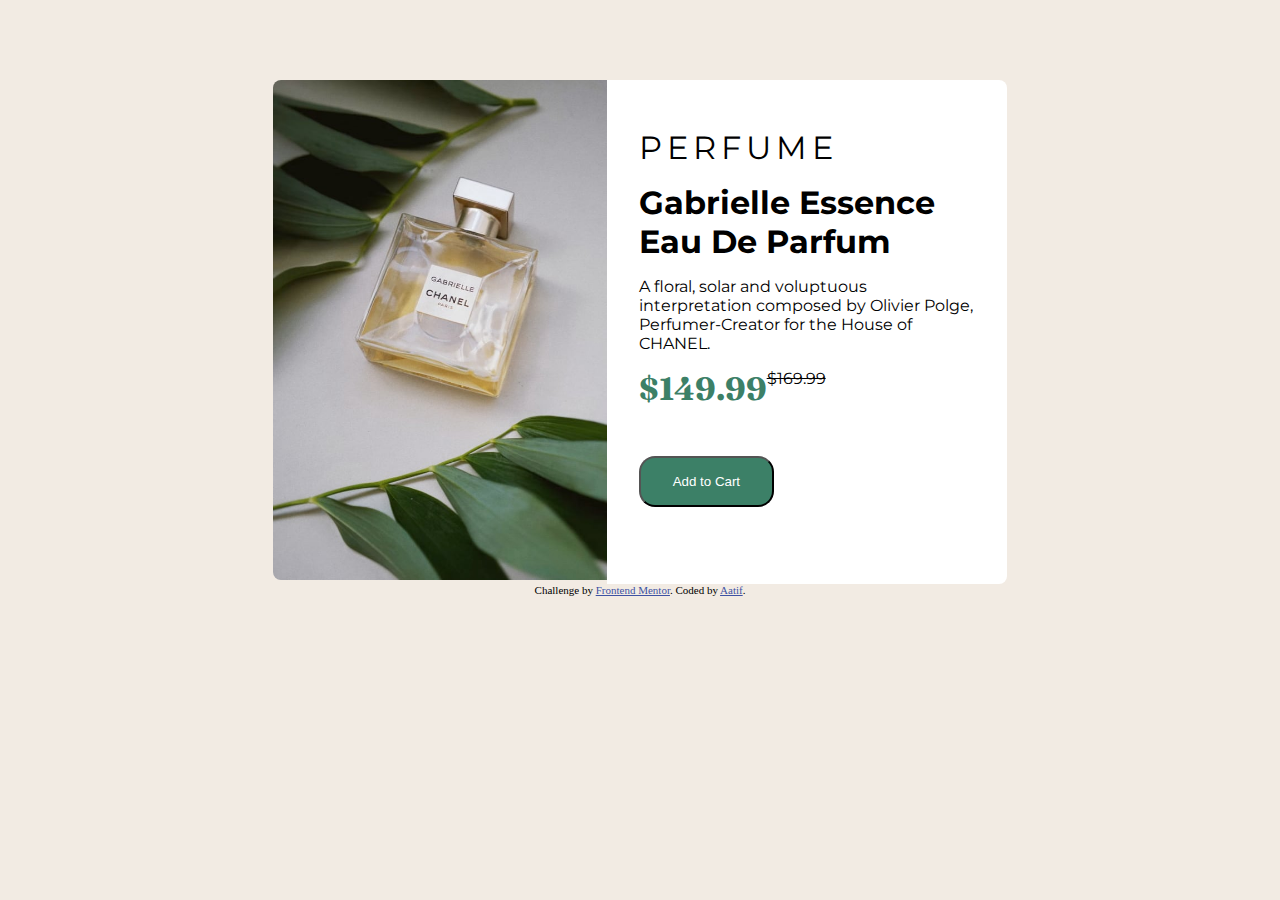
<file: index.html>
<!DOCTYPE html>
<html lang="en">
<head>
  <link rel="preconnect" href="https://fonts.googleapis.com">
<link rel="preconnect" href="https://fonts.gstatic.com" crossorigin>
<link href="https://fonts.googleapis.com/css2?family=Fraunces:opsz,wght@9..144,500&display=swap" rel="stylesheet">
  <link rel="preconnect" href="https://fonts.googleapis.com">
<link rel="preconnect" href="https://fonts.gstatic.com" crossorigin>
<link href="https://fonts.googleapis.com/css2?family=Montserrat:wght@500&display=swap" rel="stylesheet">
  <link rel="stylesheet" href="index.css">
  <meta charset="UTF-8">
  <meta name="viewport" content="width=device-width, initial-scale=1.0"> <!-- displays site properly based on user's device -->

  <link rel="icon" type="image/png" sizes="32x32" href="./images/favicon-32x32.png">
  
  <title>Frontend Mentor | Product preview card component</title>

  <!-- Feel free to remove these styles or customise in your own stylesheet 👍 -->
  <style>
    .attribution { font-size: 11px; text-align: center; }
    .attribution a { color: hsl(228, 45%, 44%); }
  </style>
</head>
<body>
  <main>
    <div class="container">
      <div class="content">
        <div class="image">
          <img src="./images/image-product-desktop.jpg" alt="img">
        </div>
          <div class="description">
           <h1>Perfume</h1> 

           <h2>Gabrielle Essence Eau De Parfum</h2> 
          
            <p>A floral, solar and voluptuous interpretation composed by Olivier Polge, 
            Perfumer-Creator for the House of CHANEL.</p>
          <div class="price">
            <p id="newprice">$149.99</p><p id="oldprice">$169.99</p>
          </div>
          <div class="btn">
            <form>
             
              <button >Add to Cart</button> 
          </form>
          </div>
        </div>
      </div>
    </div>
  <div class="attribution">
    Challenge by <a href="https://www.frontendmentor.io?ref=challenge" target="_blank">Frontend Mentor</a>. 
    Coded by <a href="#">Aatif</a>.
     </div>
  </main>

  
  
 
 
</body>
</html>
</file>
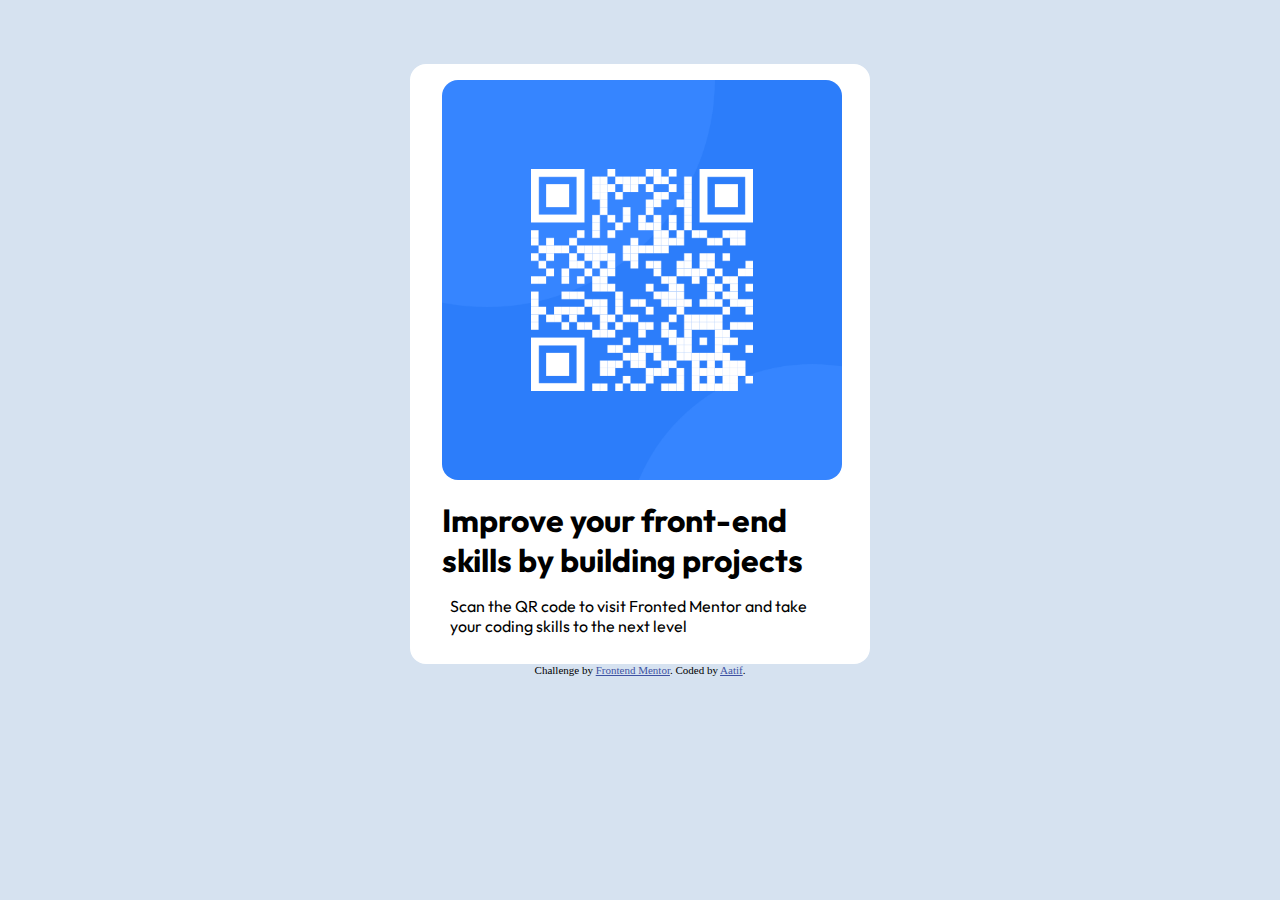
<file: qr-code-component-main/index.html>
<!DOCTYPE html>
<html lang="en">
<head>
  <link rel="preconnect" href="https://fonts.googleapis.com">
<link rel="preconnect" href="https://fonts.gstatic.com" crossorigin>
<link href="https://fonts.googleapis.com/css2?family=Outfit:wght@500&display=swap" rel="stylesheet">
<link rel="stylesheet" href="index1.css">
  <meta charset="UTF-8">
  <meta name="viewport" content="width=device-width, initial-scale=1.0"> <!-- displays site properly based on user's device -->

  <link rel="icon" type="image/png" sizes="32x32" href="./images/favicon-32x32.png">
  
  <title>Frontend Mentor | QR code component</title>

  <!-- Feel free to remove these styles or customise in your own stylesheet 👍 -->
  <style>
    .attribution { font-size: 11px; text-align: center; }
    .attribution a { color: hsl(228, 45%, 44%); }
  </style>
</head>
<body>
  <main>
    <div class="container">
      <div class="wrapper">
      <div class="image">
        <img src="./images/image-qr-code.png" alt="QR-image">
      </div>
      <div class="description">
        <h1>Improve your front-end skills by building projects</h1>
        <p>Scan the QR code to visit Fronted Mentor and take your coding skills to the next level</p>
     
     
      </div>
    </div>
    </div>
  </main>

  
  
  <div class="attribution">
    Challenge by <a href="https://www.frontendmentor.io?ref=challenge" target="_blank">Frontend Mentor</a>. 
    Coded by <a href="#">Aatif</a>.
  </div>
</body>
</html>
</file>
<file: index.css>
*{
    box-sizing: border-box;
    margin:0;
    padding: 0;
   

}


body{
    background-color: hsl(30, 38%, 92%);
}
.description h1{
    padding-top: 1rem;
    letter-spacing: 5px;
   text-transform: uppercase;
   font-family: 'Montserrat', sans-serif;
   font-weight: 400;
}
.description h2{
    font-weight:bold;
   font-size: xx-large;
    padding-top: 1rem;
    font-family: 'Montserrat', sans-serif;
   
}
.price{
    display: flex;
}
.price #oldprice{
      text-decoration: line-through;
}
.price #newprice{
    font-family: 'Fraunces',sans-serif;
    font-weight:bold;
   color: hsl(158, 36%, 37%);
    font-size: 2rem;
    word-spacing: 1rem;
   
}
 button{
    padding: 1rem;
    padding-left: 2rem;
    padding-right: 2rem;
    color: white;
    background-color: hsl(158, 36%, 37%);
    border-radius: 1rem;
   align-items: center;
}

.btn{
    margin-top: 3rem;
    font-family: 'Montserrat', sans-serif;
} 
.description p{
    padding-top: 1rem;
}
.description{
    border-top-right-radius: 0.5rem;
   width:400px;
  background-color: white;
   padding: 2rem 2rem 2rem 2rem;
   border-bottom-right-radius: 0.5rem;
  
}
.image img{
    height: 500px;
    border-bottom-left-radius: 0.5rem;
    border-top-left-radius: 0.5rem;
}
.description p{
    font-family: 'Montserrat', sans-serif;
}


.content{
   
    margin-top: 5rem;
    display:flex;
    justify-content: center;
    
    
    
    
}
</file>
<file: qr-code-component-main/index1.css>
*{
    box-sizing: border-box;
    margin: 0;
    padding: 0;
}
body{
    background-color:hsl(212, 45%, 89%) ;
}
.container{
    display: flex;
    justify-content: center;
    
   
}
.wrapper{
    border: 2rem solid white;
    border-radius: 1rem;
    height:600px;
    width:460px;
    background-color: white;
    margin-top:4rem;
}
.image img{
    width:400px;
    border-radius: 1rem;
    margin-top: -1rem;
}
.description{
    padding-top: 1rem;
    font-family: "Outfit";
    
}
.description h1{
    font-weight: 700;
}
.description p{
    padding-top: 1rem;
    font-weight: 400;
    padding-left: 0.5rem;
}
</file>
